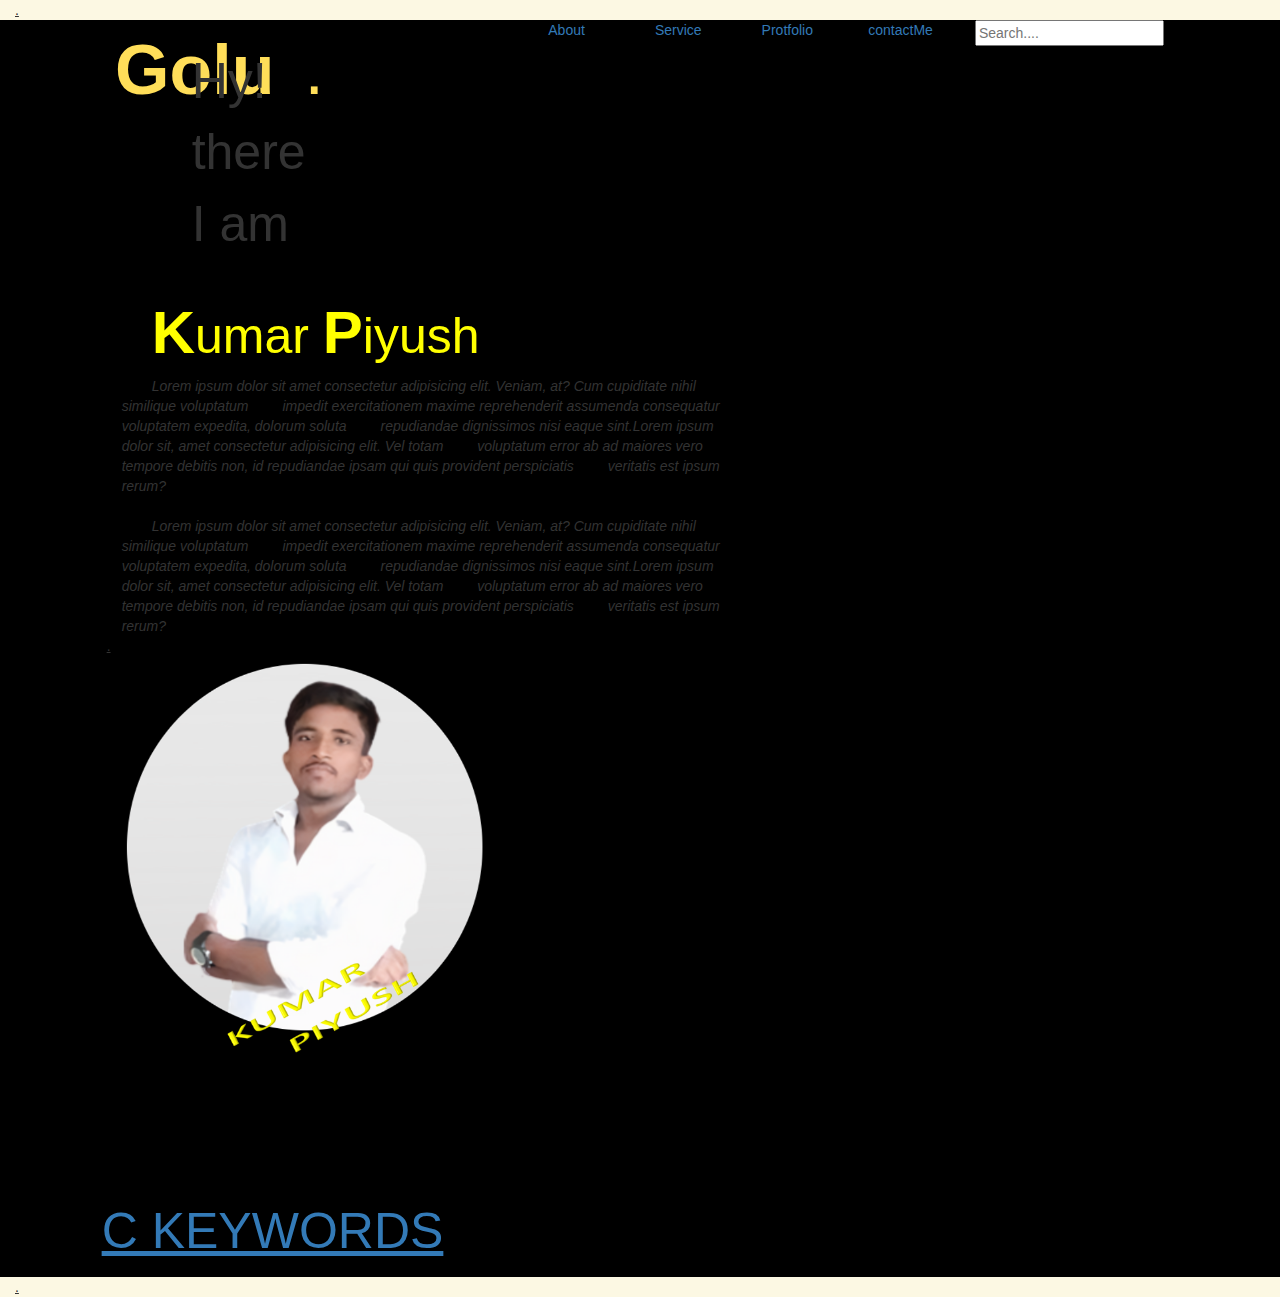
<file: index.html>
<!DOCTYPE html>
<html>
    <head>
        <title>
            C Keywords
        </title>
        
        <link href="https://cdn.jsdelivr.net/npm/bootstrap@5.2.0/dist/css/bootstrap.min.css" rel="stylesheet" integrity="sha384-gH2yIJqKdNHPEq0n4Mqa/HGKIhSkIHeL5AyhkYV8i59U5AR6csBvApHHNl/vI1Bx" crossorigin="anonymous">
<!-- JavaScript Bundle with Popper -->
<script src="https://cdn.jsdelivr.net/npm/bootstrap@5.2.0/dist/js/bootstrap.bundle.min.js" integrity="sha384-A3rJD856KowSb7dwlZdYEkO39Gagi7vIsF0jrRAoQmDKKtQBHUuLZ9AsSv4jD4Xa" crossorigin="anonymous"></script>
</head>
<link rel="stylesheet" href="https://maxcdn.bootstrapcdn.com/bootstrap/3.4.1/css/bootstrap.min.css">
<script src="https://ajax.googleapis.com/ajax/libs/jquery/3.6.0/jquery.min.js"></script>
<script src="https://maxcdn.bootstrapcdn.com/bootstrap/3.4.1/js/bootstrap.min.js"></script>
<link rel="stylesheet" href="indexstylesheet.css"/>
</head>
<body>
    <div class="container-fluid">
        <div class="row">
            <div class="col-sm-12 bg-warning">
                <u>.</u>
            </div>
        </div>
        <div class="row">
            <div class="col-sm-1">
                <div class="logo">Golu<span>.</span></div>
            </div>
            <div class="col-sm-1">
                <p></p>
            </div>
            <div class="col-sm-1">
                <p></p>
            </div>
            <div class="col-sm-1">
                <p></p>
            </div>
            <div class="col-sm-1">
                <p></p>
            </div>
            <div class="col-sm-1">
                <a href="about.html">About</a>
            </div>
            <div class="col-sm-1">
                <a href="#service">Service</a>
            </div>
            <div class="col-sm-1">
                <a href="#portfolio">Protfolio</a>
            </div>
            <div class="col-sm-1">
                <a href="#contactme">contactMe</a>
            </div>
            <div class="col-sm-1">
                <input type="text" name="" id="" placeholder="Search....">
            </div>
            <div class="col-sm-1">
                
            </div>
            <div class="col-sm-1">
                
            </div>
            <div class="row">
                <div class="col-sm-6 text-start text-white">
                    <p>Hy! there<br/> I am</p>
                    <br/><span><strong>K</strong>umar <strong>P</strong>iyush</span><br/>
                    <i>
                        Lorem ipsum dolor sit amet consectetur adipisicing elit. Veniam, at? Cum cupiditate nihil similique voluptatum</i>
                        <i> impedit exercitationem maxime reprehenderit assumenda consequatur voluptatem expedita, dolorum soluta</i>
                        <i> repudiandae dignissimos nisi eaque sint.Lorem ipsum dolor sit, amet consectetur adipisicing elit. Vel totam</i>
                        <i> voluptatum error ab ad maiores vero tempore debitis non, id repudiandae ipsam qui quis provident perspiciatis</i>
                        <i> veritatis est ipsum rerum?</i>
                    </i><br/><br/>
                    <i>
                        Lorem ipsum dolor sit amet consectetur adipisicing elit. Veniam, at? Cum cupiditate nihil similique voluptatum</i>
                        <i> impedit exercitationem maxime reprehenderit assumenda consequatur voluptatem expedita, dolorum soluta</i>
                        <i> repudiandae dignissimos nisi eaque sint.Lorem ipsum dolor sit, amet consectetur adipisicing elit. Vel totam</i>
                        <i> voluptatum error ab ad maiores vero tempore debitis non, id repudiandae ipsam qui quis provident perspiciatis</i>
                        <i> veritatis est ipsum rerum?</i>
                    </i>
                    <div class="row">
                        <div class="co-sm-12 bg-secondary">
                            <u>.</u>
                        </div>
                    </div>
                </div>
                <div class="col-sm-6 ">
                    <img  src="PIYUSHK.png"  alt="User" width="360" height="400"/>
                    <div class="row">
                        <div class="co-sm-12 bg-secondary">
                            <u>.</u>
                        </div>
                    </div><br/><br/><br/><br/><br/><br/>
                </div>
                
            </div>
        </div>
        <div class="row">
            <div class="col-sm-12">
                <p class="text-center"><a href="32Keyword.html" class="text-center"><u >C KEYWORDS</u></a></p>
            </div>
        </div>
        <div class="row">
            <div class="col-sm-12 bg-warning">
                <u>.</u>
            </div>
        </div>
    </div>





</body>
</html>
</file>
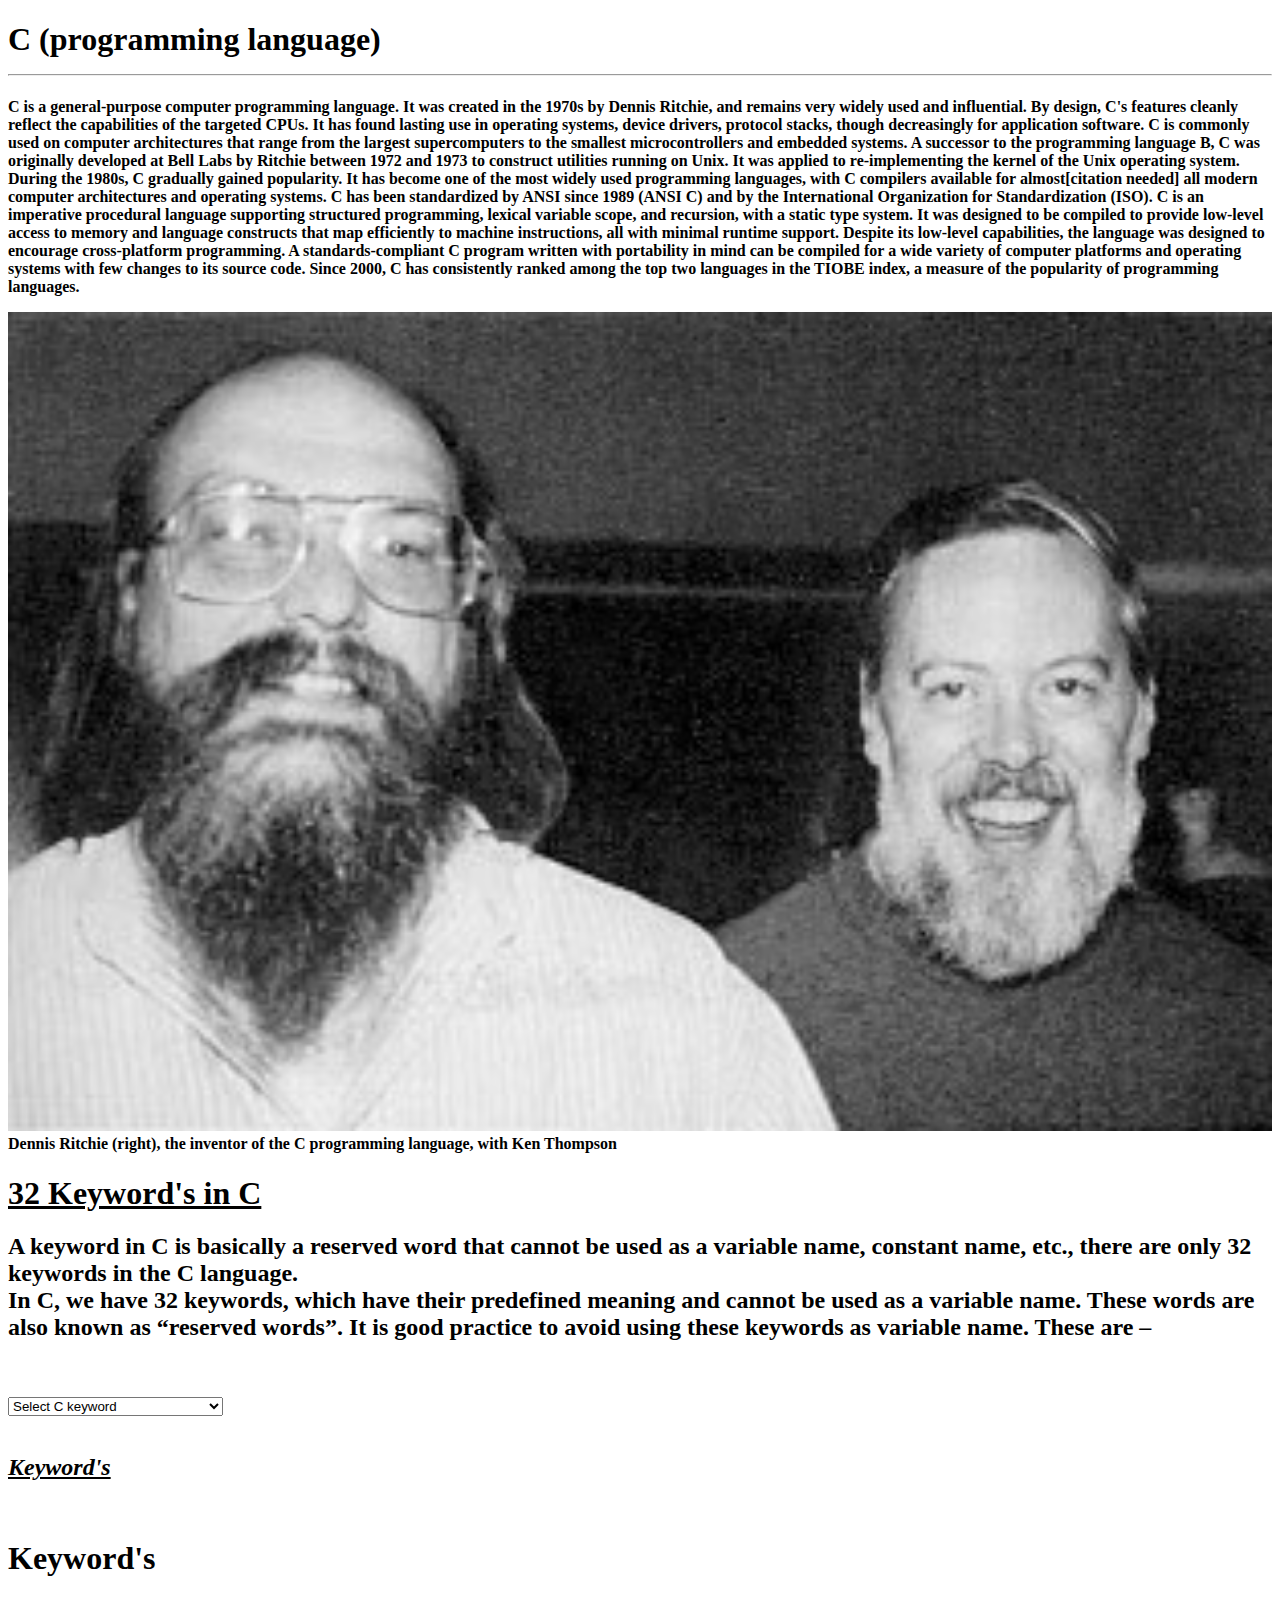
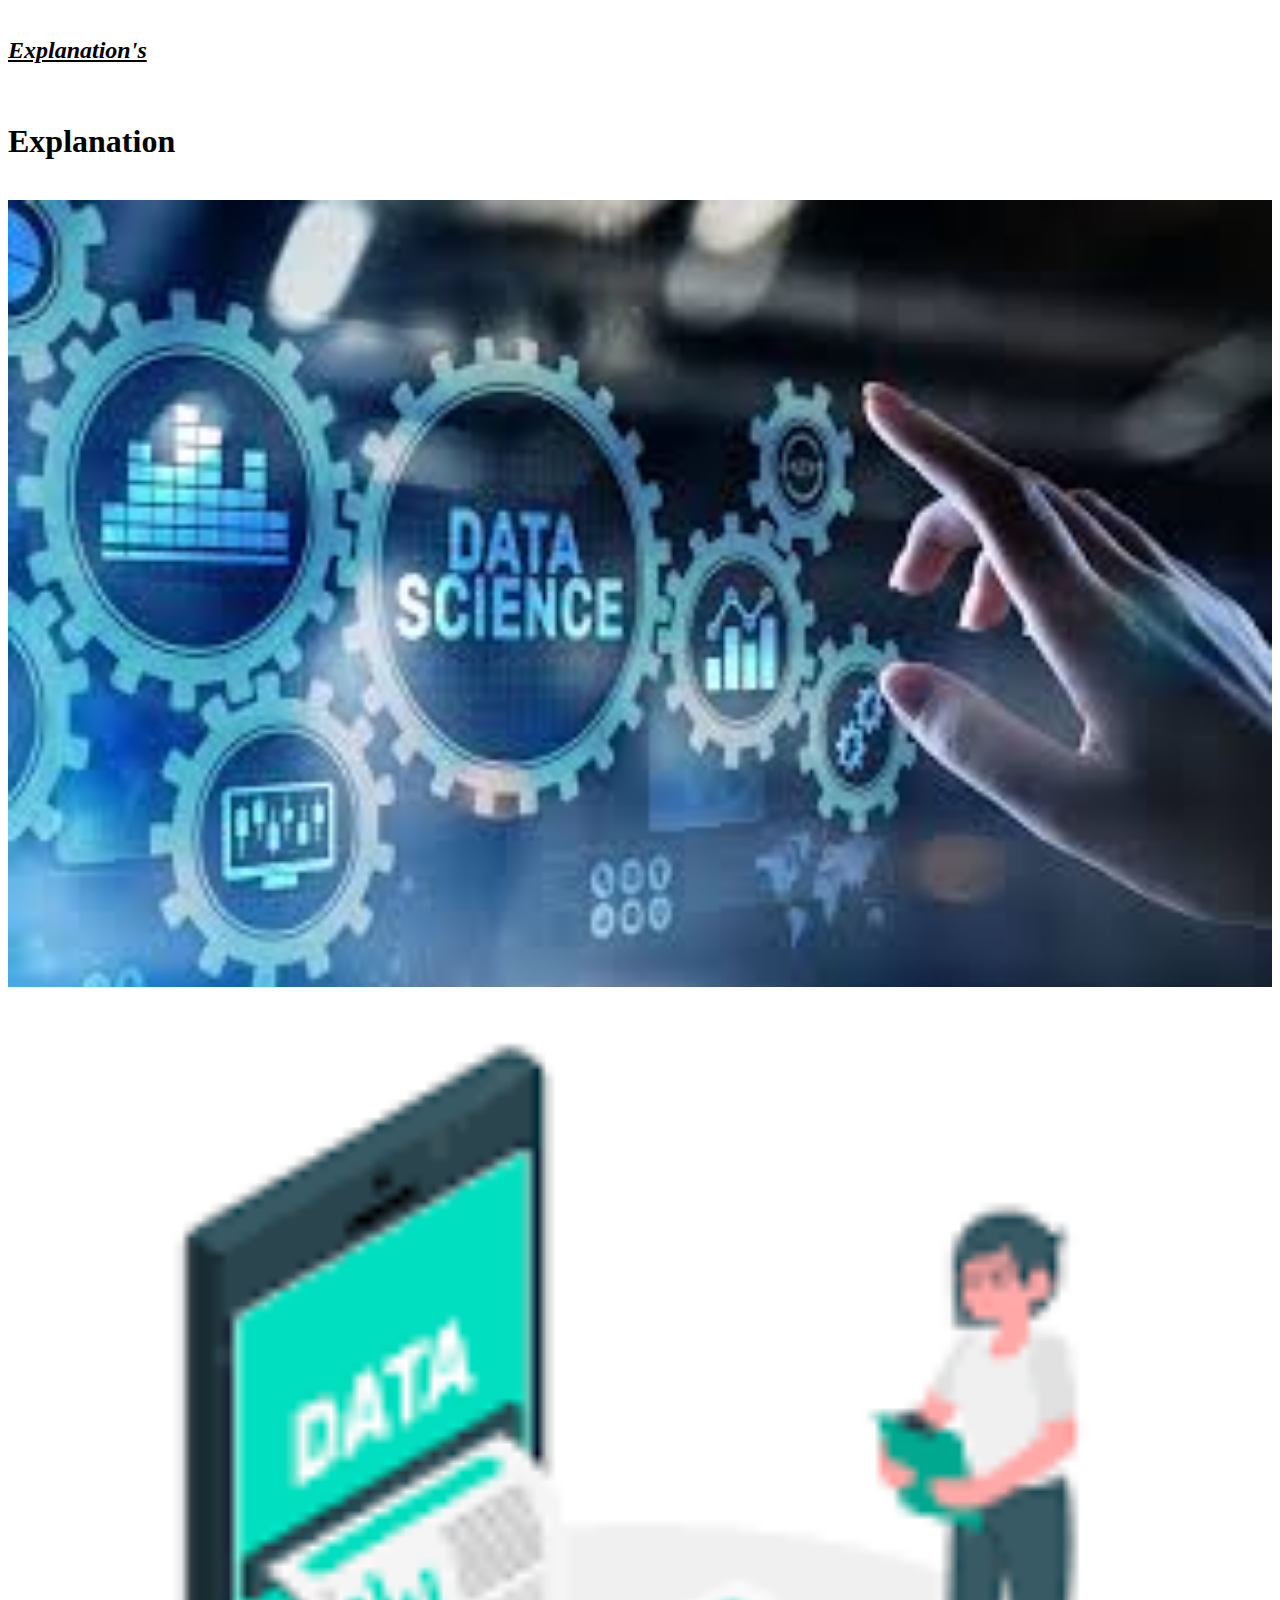
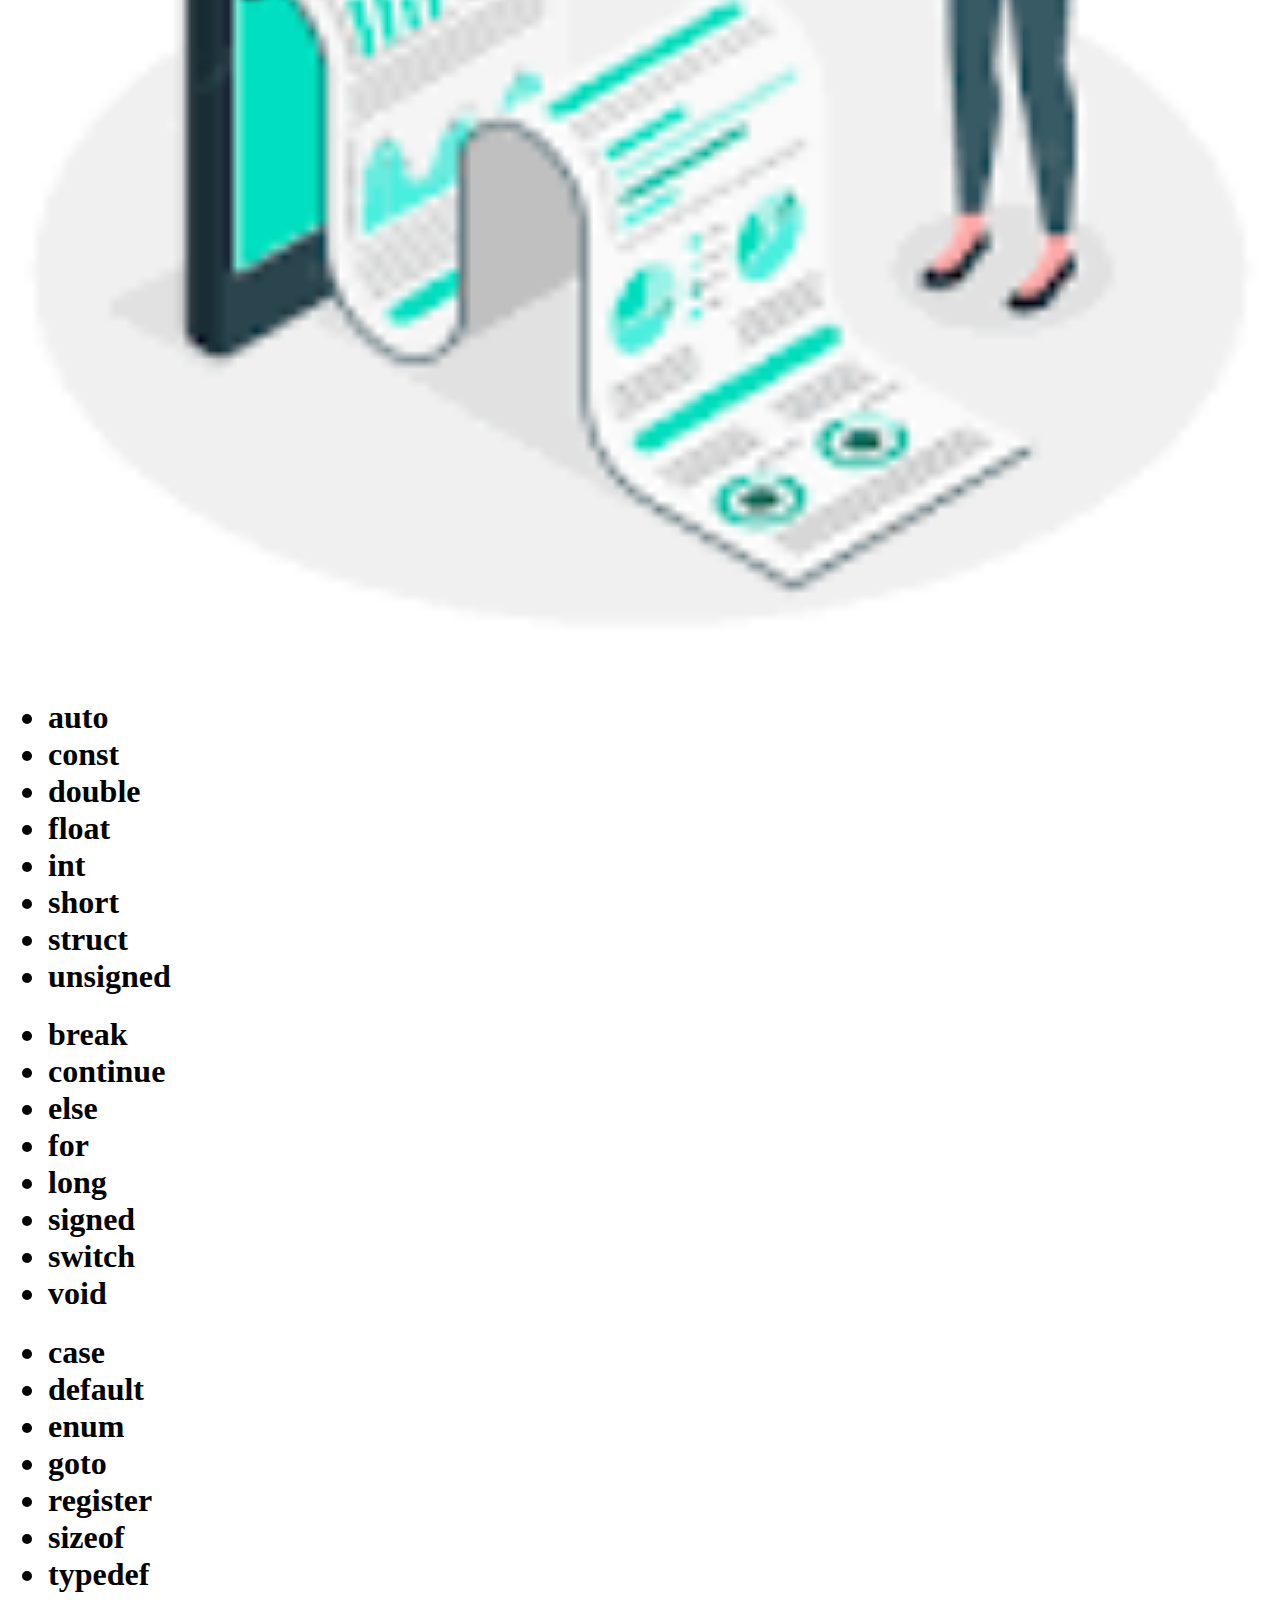
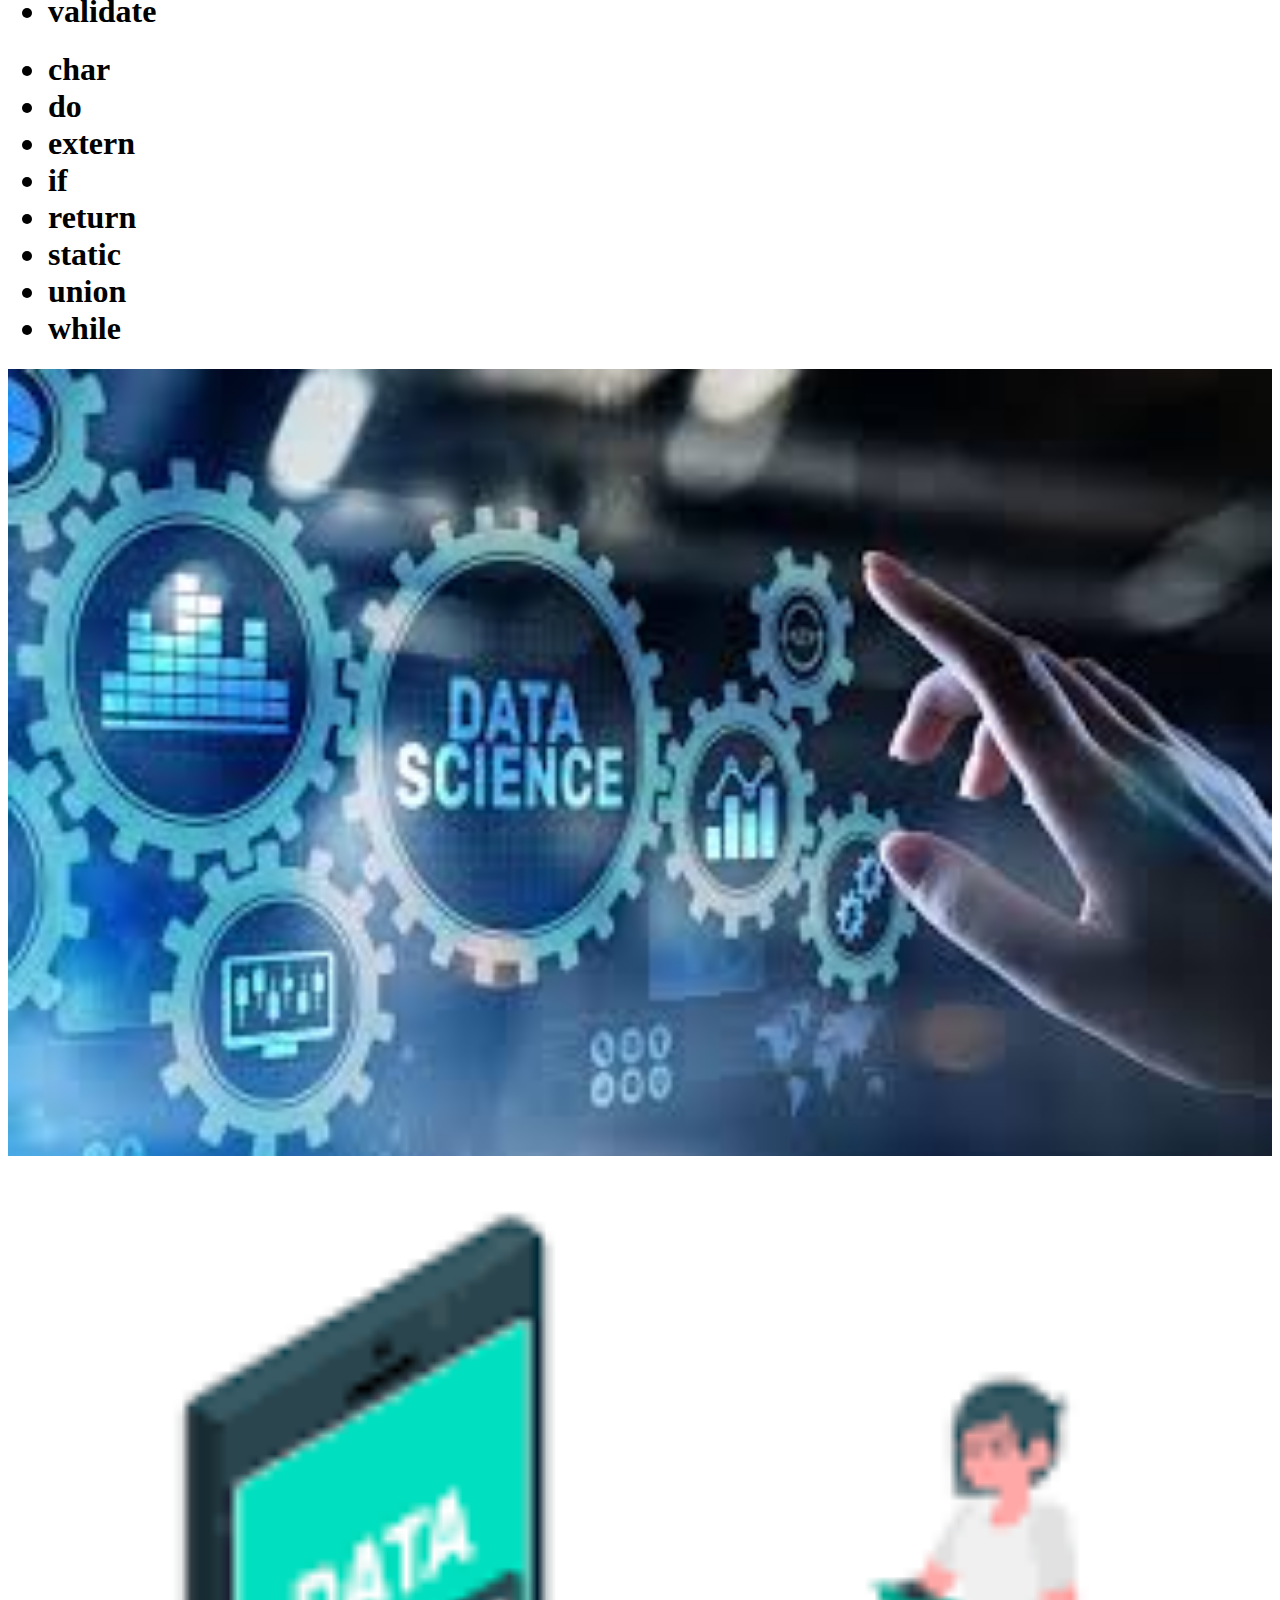
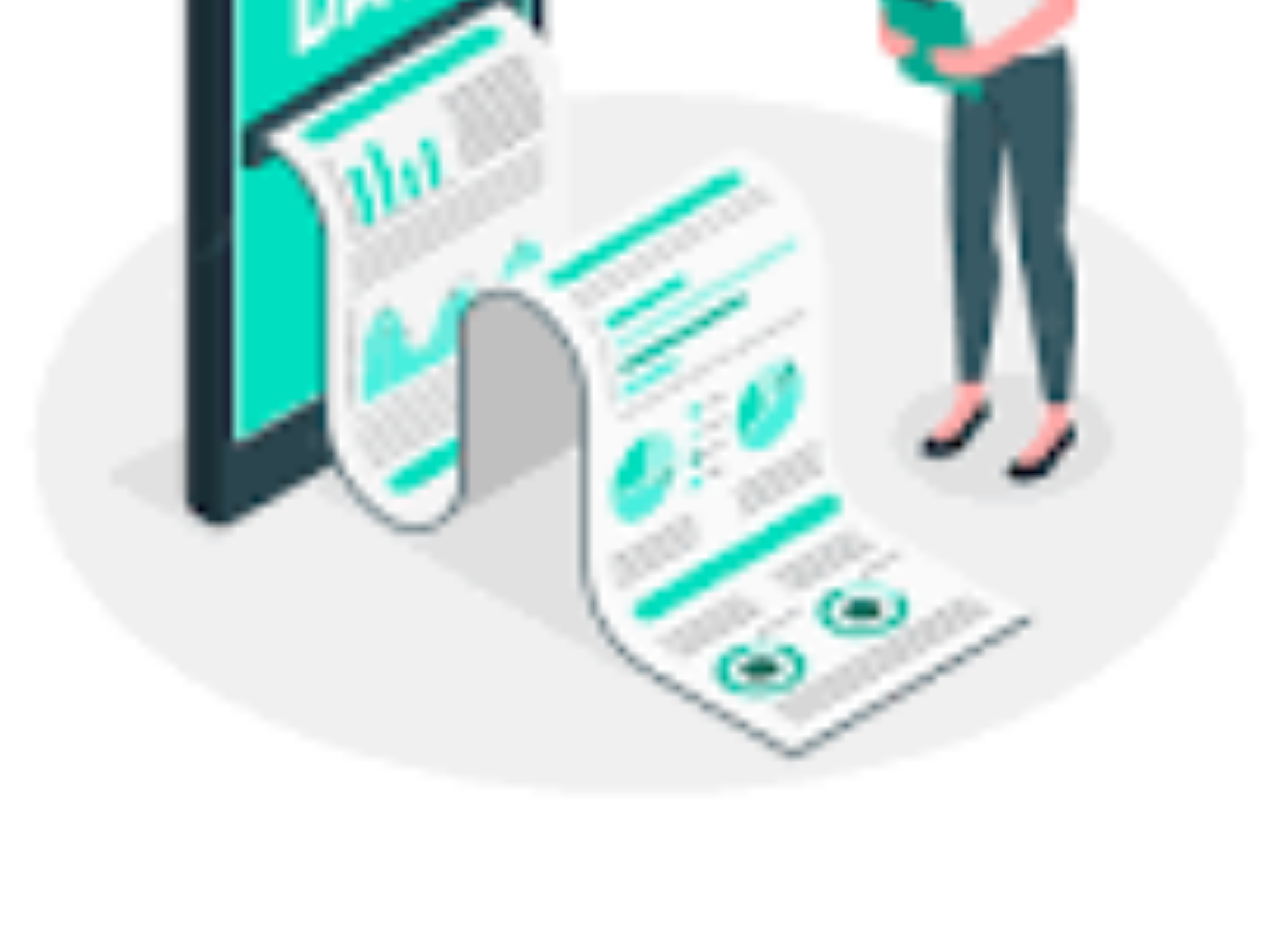
<file: 32Keyword.html>
<!DOCTYPE html>
<html lang="en">
    <head>
        <meta charset="UTF-8">
        <meta http-equiv="X-UA-Compatible" content="IE=edge">
    <meta name="viewport" content="width=device-width, initial-scale=1.0">
    <title> All Keyword's is uses C Language </title>
     <!-- CSS only -->
    <link href="https://cdn.jsdelivr.net/npm/bootstrap@5.2.0/dist/css/bootstrap.min.css" rel="stylesheet" integrity="sha384-gH2yIJqKdNHPEq0n4Mqa/HGKIhSkIHeL5AyhkYV8i59U5AR6csBvApHHNl/vI1Bx" crossorigin="anonymous">
<!-- JavaScript Bundle with Popper -->
    <script src="https://cdn.jsdelivr.net/npm/bootstrap@5.2.0/dist/js/bootstrap.bundle.min.js" integrity="sha384-A3rJD856KowSb7dwlZdYEkO39Gagi7vIsF0jrRAoQmDKKtQBHUuLZ9AsSv4jD4Xa" crossorigin="anonymous"></script>

    <script>
        var Keyword=[
            ["Select C keyword",""],
            ["auto","The auto keyword declares automatic variables.<br/>This statement suggests that var1 is a variable of storage class auto and type int.<br/>Variables declared within function bodies are automatic by default. They are recreated each time a function is executed.<br/>Since automatic variables are local to a function, they are also called local variables."],
            ["break and continue","The break statement terminates the innermost loop immediately when it's encountered. It's also used to terminate the switch statement & The continue statement skips the statements after it inside the loop for the iteration."],
            ["switch, case and default","The switch and case statement is used when a block of statements has to be executed among many blocks."],
            ["char","The char keyword declares a character variable."],
            ["const","An identifier can be declared constant by using the const keyword."],
            ["do...while","The switch and case statement is used when a block of statements has to be executed among many blocks."],
            ["double and float","Keywords double and float are used for declaring floating type variables."],
            ["if and else","if and else are used to make decisions."],
            ["enum","Enumeration types are declared in C programming using keyword enum."],
            ["extern","The extern keyword declares that a variable or a function has external linkage outside of the file it is declared."],
            ["for","There are three types of loops in C programming. The for loop is written in C programming using the keyword for."],
            ["goto","The goto statement is used to transfer control of the program to the specified label."],
            ["int","The int keyword is used to declare integer type variables."],
            ["short, long, signed and unsigned","The short, long, signed and unsigned keywords are type modifiers that alter the meaning of a base data type to yield a new type."],
            ["return","The return keyword terminates the function and returns the value."],
            ["sizeof","The sizeof keyword evaluates the size of data (a variable or a constant)."],
            ["register","The register keyword creates register variables which are much faster than normal variables."],
            ["static","The static keyword creates a static variable. The value of a static variables persists untill the end of the program."],
            ["struct","The struct keyword is used for declaring a structure. A structure can hold variables of different types under a single name."],
            ["typedef","The typedef keyword is used to explicitly associate a type with an identifier."],
            ["union","A union is used for grouping different types of variables under a single name."],
            ["void","The void keyword meaning nothing or no value."],
            ["volatile","The volatile keyword is used for creating volatile objects. A volatile object can be modified in an unspecified way by the hardware."]

        ];

        function showKeywordsInfo()
        {
        //Show The Keyword Info Area
        var d=document.getElementById("Keywords");
        d.style.display="block";
        // Add All Keyword Name In Select Tag or Drop Down list
        var options="";
        var i;
        for (i=0;i<Keyword.length;i+=1)
        {
            options=options+"<option value=\""+i+'">'+Keyword[i][0]+'</option>';
        }
        
       //set option in setect tag
       document.getElementById("Keyword").innerHTML=options;
       }
       function displayInfo()
       {
        // Get The Selected Item Value
        var selectedKeyIndex=parseInt(document.getElementById("Keyword").value);
        //alert("You Have Selected:"+selectedKeyIndex);
        // Set The Details On Lebel Of Selected Key
        document.getElementById("sn").innerHTML=Keyword[selectedKeyIndex][0];
        document.getElementById("c").innerHTML=Keyword[selectedKeyIndex][1];
        document.getElementById("cm").innerHTML=Keyword[selectedKeyIndex][2];
        }
    </script>
    </head>
    <body onload="showKeywordsInfo();">
        <div class="container-fluid">
            <h1 class="bg-light">C (programming language)<hr/></h1>
            <div class="row">
                <div class="col-sm-8">
                    <p><b>
                        C  is a general-purpose computer programming language. It was created in the 1970s by Dennis Ritchie, and remains very widely used and influential. By design, C's features cleanly reflect the capabilities of the targeted CPUs. It has found lasting use in operating systems, device drivers, protocol stacks, though decreasingly for application software. C is commonly used on computer architectures that range from the largest supercomputers to the smallest microcontrollers and embedded systems.

                        A successor to the programming language B, C was originally developed at Bell Labs by Ritchie between 1972 and 1973 to construct utilities running on Unix. It was applied to re-implementing the kernel of the Unix operating system. During the 1980s, C gradually gained popularity. It has become one of the most widely used programming languages, with C compilers available for almost[citation needed] all modern computer architectures and operating systems. C has been standardized by ANSI since 1989 (ANSI C) and by the International Organization for Standardization (ISO).

                        C is an imperative procedural language supporting structured programming, lexical variable scope, and recursion, with a static type system. It was designed to be compiled to provide low-level access to memory and language constructs that map efficiently to machine instructions, all with minimal runtime support. Despite its low-level capabilities, the language was designed to encourage cross-platform programming. A standards-compliant C program written with portability in mind can be compiled for a wide variety of computer platforms and operating systems with few changes to its source code.

                        Since 2000, C has consistently ranked among the top two languages in the TIOBE index, a measure of the popularity of programming languages.
                    </b></p>
                </div>
                <div class="col-sm-4">
                    <p class="bg-light">
                        <img src="Ken_Thompson_and_Dennis_Ritchie--1973.jpg" alt="" title="Dennis Ritchie with Ken Thompson" style="width: 100%;"/><b>Dennis Ritchie (right), the inventor of the C programming language, with Ken Thompson</b>
                    </p>
                </div>
            </div>
            <div class="p-3 text-center">
                <h1 class="text-primary"><b><u> 32 Keyword's in C </u></b></h1>
            </div>
            <div>
                <h2>A keyword in C is basically a reserved word that cannot be used as a variable name, constant name, etc., there are only 32 keywords in the C language.<br/>
                    In C, we have 32 keywords, which have their predefined meaning and cannot be used as a variable name. These words are also known as “reserved words”. It is good practice to avoid using these keywords as variable name. These are –</h2>
            </div>
           
            <div id="Keywords" style="display: none;" >
                <div class="row">
                    <div class="col-sm-2 bg-info"></div>
                    <div class="col-sm-8 text-center"><br/><br/>
                        <select id="Keyword" class="form-control form-control-lg text-center bg-info" onchange="displayInfo();"></select><br/><br/>
                    </div>
                    <div class="col-sm-2 bg-info " ></div>
                </div>
                <div class="row">
                    <div class="col-sm-4 text-center">
                        <h2 class="text-center text-muted "><i><u> Keyword's  </u></i></h2>
                        <br/>
                        <h1 id="sn" class="text-muted border border-info border-5"> Keyword's </h1><br/>
                    </div>
                    <div class="col-sm-8 text-body">
                        <h2 class=" text-center text-muted "><i><u> Explanation's </u></i></h2>
                        <br/>
                        <h1 id="c" class="text-center border border-success border-5"> Explanation </h1><br/>
                    </div>
                </div>
            </div>

            <div class="row border border border-info border-5 text-primary">
                <div class="col-sm-2 bg-secondary"><img src="images.jfif" alt="data" style="width: 100%; "/><br/><br/><img src="download.png" alt="data" style="width: 100%; "/></div>
                <div class="col-sm-2">
                    <ul>
                    <h1><li>auto<br/></li>
                        <li>const<br/></li>
                        <li>double<br/></li>
                        <li>float<br/></li>
                        <li>int<br/></li>
                        <li>short<br/></li>
                        <li>struct<br/></li>
                        <li>unsigned<br/></li>

                    </h1>
                    </ul>
                </div>
                <div class="col-sm-2">
                   <ul>
                    <h1>
                        <li>break<br/></li>
                        <li>continue<br/></li>
                        <li>else<br/></li>
                        <li>for<br/></li>
                        <li>long<br/></li>
                        <li>signed<br/></li>
                        <li>switch<br/></li>
                        <li>void<br/></li>
                    </h1>
                    </ul>
                </div>
                <div class="col-sm-2">
                    <ul>
                    <h1>
                        <li>case<br/></li>
                        <li>default<br/></li>
                        <li>enum<br/></li>
                        <li>goto<br/></li>
                        <li>register<br/></li>
                        <li>sizeof<br/></li>
                        <li>typedef<br/></li>
                        <li>validate<br/></li>
                    </h1>
                    </ul>
                </div>
                <div class="col-sm-2">
                    <ul>
                    <h1>
                        <li>char<br/></li>
                        <li>do<br/></li>
                        <li>extern<br/></li>
                        <li>if<br/></li>
                        <li>return<br/></li>
                        <li>static<br/></li>
                        <li>union<br/></li>
                        <li>while</li>
                    </h1>
                    </ul>
                </div>
               
                <div class="col-sm-2 bg-secondary"  ><img src="images.jfif" alt="data" style="width: 100%; "/><br/><br/><img src="download.png" alt="data" style="width: 100%; "/></div>
            </div>
            <div class="row">
                <div class="col-sm-12 bg-dark">
                    <br/><br/><br/><br/><br/>
                </div>
            </div>
        </div>

    </body>
</html>
</file>
<file: indexstylesheet.css>
body 
{
    background-color: black;
}
#search
{
    width: 17%;
    position: relative;
}
.logo span
{
    color: #FFDE59;
    font-size: 70px;
}
.logo 
{
    font-size: 45px;
    font-weight: 600;
    width: 30%;
    margin-left: 100px;
}
p
{   /*text-align: center;*/
    font-size: 50px;
    font-weight: 400;
    width: 30%;
    margin-left: 70px;
}
span
{
    font-weight: 150;
    font-size: 50px;
    width:20%;
    margin-left: 30px;
    color: yellow;
    text-shadow: 4px 4px 4px black;

}
i 
{
    margin-left: 30px;
}
strong 
{
    text-shadow: 4px 4px 4px black;
    color: yellow;
    font-size: 60px;
}
img 
{
    margin-left: 20%;
}
b
{
    bottom: 5%;
}
.logo
{
    
    font-weight: 600;
    width: 30%;
    margin-left: 100px;
    color: #FFDE59;
    font-size: 70px;
}
</file>
